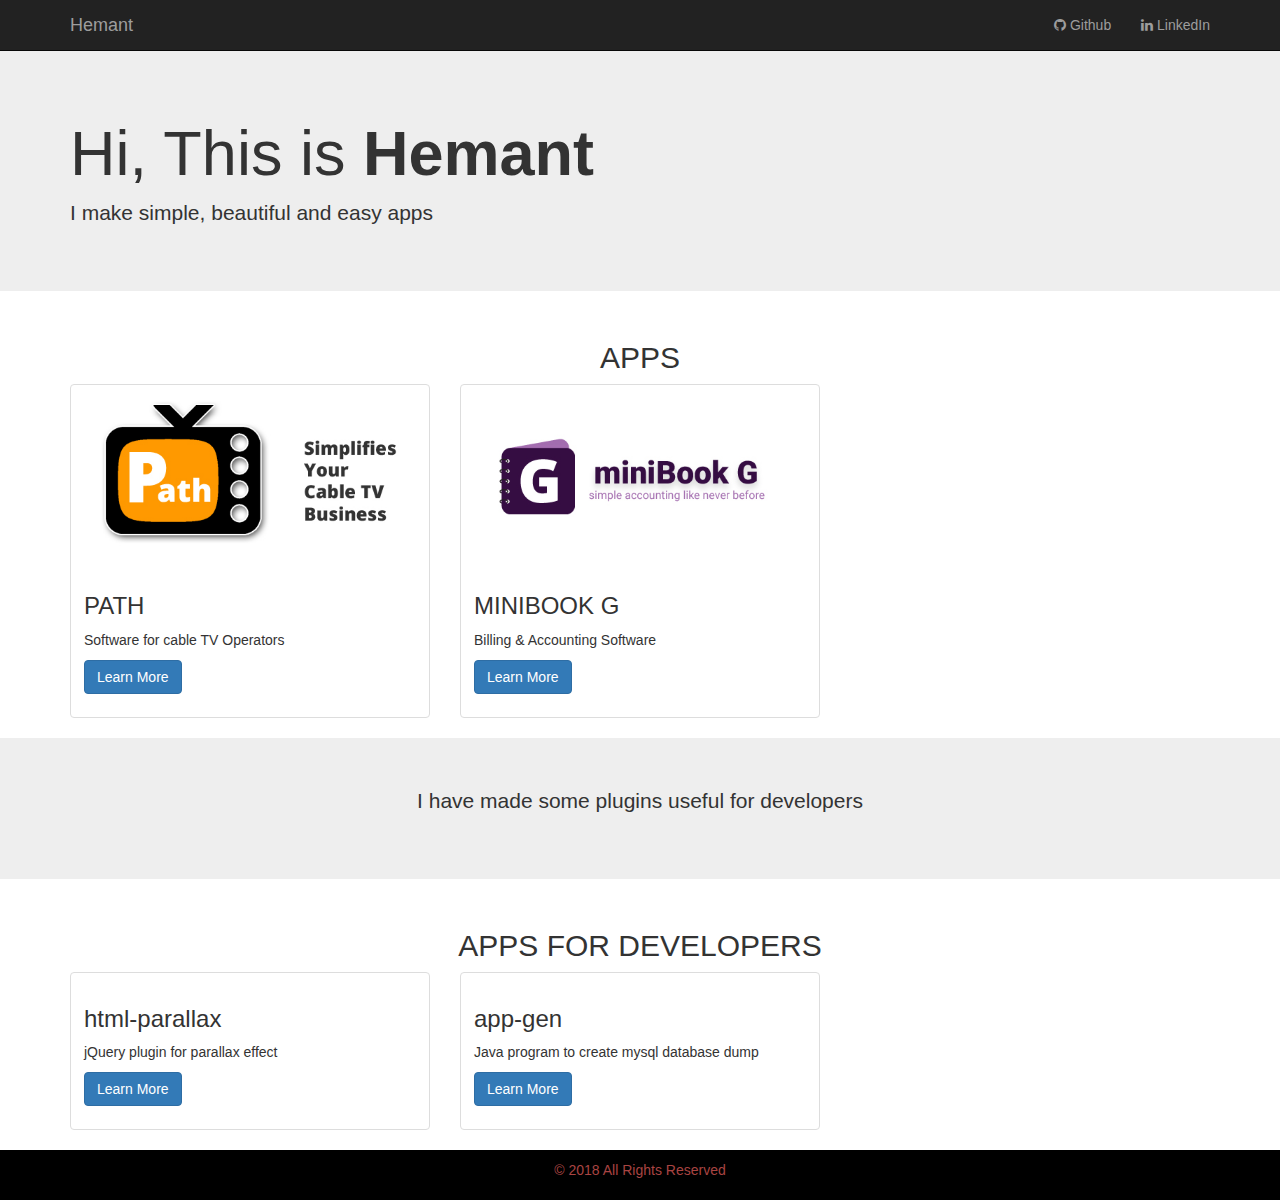
<file: index.html>
<!DOCTYPE html>
<!--
To change this license header, choose License Headers in Project Properties.
To change this template file, choose Tools | Templates
and open the template in the editor.
-->
<html>
	<head>
		<meta charset="utf-8">
		<meta http-equiv="X-UA-Compatible" content="IE=edge">
		<meta name="viewport" content="width=device-width, initial-scale=1">
		<!-- The above 3 meta tags *must* come first in the head; any other head content must come *after* these tags -->
		<title>Hemant Makhija - More than a programmer</title>

		<!-- Bootstrap -->
		<link href="css/bootstrap.min.css" rel="stylesheet">
		<link href="css/font-awesome.min.css" rel="stylesheet">
		<link href="css/local.css" rel="stylesheet">

		<!-- HTML5 shim and Respond.js for IE8 support of HTML5 elements and media queries -->
		<!-- WARNING: Respond.js doesn't work if you view the page via file:// -->
		<!--[if lt IE 9]>
		  <script src="https://oss.maxcdn.com/html5shiv/3.7.2/html5shiv.min.js"></script>
		  <script src="https://oss.maxcdn.com/respond/1.4.2/respond.min.js"></script>
		<![endif]-->
		
		<meta name="google-site-verification" content="Efg3JwgYfD87UXG9laAUeaV7BcRV75jzEermni8PiPk" />

	</head>

	<body>

		<nav class="navbar navbar-inverse navbar-static-top">
			<div class="container">
				<!-- Brand and toggle get grouped for better mobile display -->
				<div class="navbar-header">
					<button type="button" class="navbar-toggle collapsed" data-toggle="collapse" data-target="#bs-example-navbar-collapse-1" aria-expanded="false">
						<span class="sr-only">Toggle navigation</span>
						<span class="icon-bar"></span>
						<span class="icon-bar"></span>
						<span class="icon-bar"></span>
					</button>
					<a class="navbar-brand" href="#">Hemant</a>
				</div>

				<!-- Collect the nav links, forms, and other content for toggling -->
				<div class="collapse navbar-collapse" id="bs-example-navbar-collapse-1">
					<ul class="nav navbar-nav navbar-right">
						<li><a href="html-parallax.html"><i class="fa fa-github"></i> Github</a></li>
						<li><a href="html-parallax.html"><i class="fa fa-linkedin"></i> LinkedIn</a></li>
					</ul>
				</div><!-- /.navbar-collapse -->
			</div><!-- /.container-fluid -->
		</nav>

		<div class="jumbotron">
			<div class="container">

				<h1>Hi, This is <strong>Hemant</strong></h1>
				<p>I make simple, beautiful and easy apps</p>

			</div>
		</div>

		<div>
			<div class="container">
				<h2 class="text-center">APPS</h2>


				<div class="row">

					<div class="col-sm-6 col-md-4">
						<div class="thumbnail">
							<img src="img/splash.jpg" class="img-responsive"/>
							<div class="caption">
								<h3>PATH</h3>
								<p>Software for cable TV Operators</p>
								<p>
									<a href="path.html" class="btn btn-primary">Learn More</a>
								</p>
							</div>
						</div>
					</div>

					<div class="col-sm-6 col-md-4">
						<div class="thumbnail">
							<img src="img/splash-minibook-g.jpg" class="img-responsive"/>
							<div class="caption">
								<h3>MINIBOOK G</h3>
								<p>Billing &AMP; Accounting Software</p>
								<p>
									<a href="minibook_g.html" class="btn btn-primary">Learn More</a>
								</p>
							</div>
						</div>
					</div>

				</div>
			</div>
		</div>

		<div class="jumbotron">
			<div class="container">
				<p class="text-center">I have made some plugins useful for developers</p>
			</div>
		</div>

		<div>
			<div class="container">
				<h2 class="text-center">APPS FOR DEVELOPERS</h2>


				<div class="row">

					<div class="col-sm-6 col-md-4">
						<div class="thumbnail">
							<div class="caption">
								<h3>html-parallax</h3>
								<p>jQuery plugin for parallax effect</p>
								<p>
									<a href="html-parallax.html" class="btn btn-primary">Learn More</a>
								</p>
							</div>
						</div>
					</div>

					<div class="col-sm-6 col-md-4">
						<div class="thumbnail">
							<div class="caption">
								<h3>app-gen</h3>
								<p>Java program to create mysql database dump</p>
								<p>
									<a href="https://github.com/mjmakhija/app_gen" class="btn btn-primary">Learn More</a>
								</p>
							</div>
						</div>
					</div>

				</div>
			</div>
		</div>

		<div class="l-footer-bottom">
			<p class="text-center text-danger">&copy; 2018 All Rights Reserved </p>
		</div>

		<script src="js/local.js"></script>
	</body>
</html>
</file>
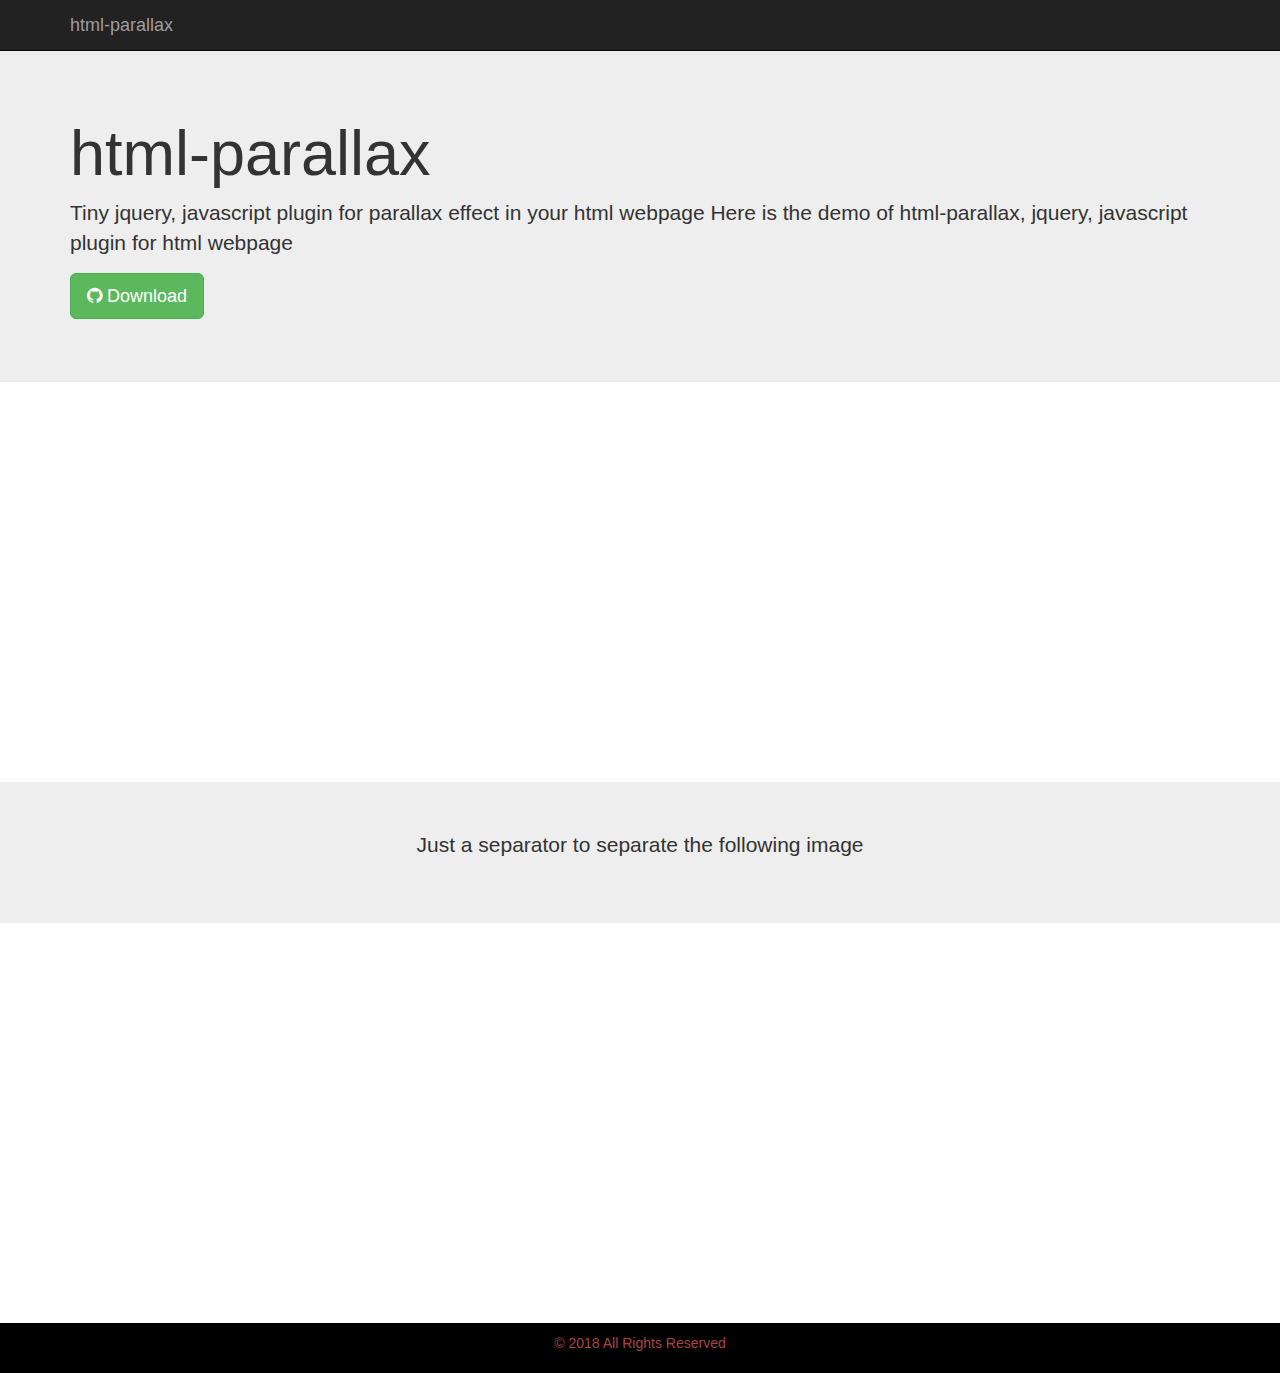
<file: html-parallax.html>
<!DOCTYPE html>
<html lang="en">
	<head>
		<meta charset="utf-8">
		<meta http-equiv="X-UA-Compatible" content="IE=edge">
		<meta name="viewport" content="width=device-width, initial-scale=1">
		<!-- The above 3 meta tags *must* come first in the head; any other head content must come *after* these tags -->
		<title>html-parallax demo, Parallax plugin for html using javascript, jquery and css</title>

		<!-- Bootstrap -->
		<link href="css/bootstrap.min.css" rel="stylesheet">
		<link href="css/font-awesome.min.css" rel="stylesheet">
		<link href="css/local.css" rel="stylesheet">

		<!-- HTML5 shim and Respond.js for IE8 support of HTML5 elements and media queries -->
		<!-- WARNING: Respond.js doesn't work if you view the page via file:// -->
		<!--[if lt IE 9]>
		  <script src="https://oss.maxcdn.com/html5shiv/3.7.2/html5shiv.min.js"></script>
		  <script src="https://oss.maxcdn.com/respond/1.4.2/respond.min.js"></script>
		<![endif]-->

		<style>
			.l-parallax{
				height: 400px;
				background-size: cover;
				background-position: center;
			}
		</style>
	</head>
	<body>

		<nav class="navbar navbar-inverse navbar-static-top">
			<div class="container">
				<!-- Brand and toggle get grouped for better mobile display -->
				<div class="navbar-header">
					<button type="button" class="navbar-toggle collapsed" data-toggle="collapse" data-target="#bs-example-navbar-collapse-1" aria-expanded="false">
						<span class="sr-only">Toggle navigation</span>
						<span class="icon-bar"></span>
						<span class="icon-bar"></span>
						<span class="icon-bar"></span>
					</button>
					<a class="navbar-brand" href="#">html-parallax</a>
				</div>

			</div><!-- /.container-fluid -->
		</nav>

		<div class="jumbotron no-bottom-margin">
			<div class="container">
				<h1>html-parallax</h1>
				<p>
					Tiny jquery, javascript plugin for parallax effect in your html webpage
					Here is the demo of html-parallax, jquery, javascript plugin for html webpage
				</p>
				<p><a class="btn btn-success btn-lg" href="https://github.com/mjmakhija/html-parallax" role="button"><i class="fa fa-github" title="Download"></i> Download</a></p>
			</div>

		</div>

		<div class="l-parallax" style="background-image: url(https://upload.wikimedia.org/wikipedia/commons/3/36/Hopetoun_falls.jpg);" data-speed="0.5"></div>

		<div class="jumbotron no-bottom-margin">
			<div class="container">
				<p class="text-center">
					Just a separator to separate the following image
				</p>
			</div>

		</div>

		<div class="l-parallax" style="background-image: url(https://upload.wikimedia.org/wikipedia/commons/e/ed/Seneca-nature-trail_-_West_Virginia_-_ForestWander.jpg);" data-speed="0.5"></div>

		<div class="l-footer-bottom">
			<p class="text-center text-danger">&copy; 2018 All Rights Reserved </p>
		</div>

		<!-- jQuery (necessary for Bootstrap's JavaScript plugins) -->
		<script src="js/jquery.min.js"></script>
		<!-- Include all compiled plugins (below), or include individual files as needed -->
		<script src="js/bootstrap.min.js"></script>
		<script src="js/html-parallax.js" type="text/javascript"></script>

		<script>
			$(document).ready(function () {
				$(".l-parallax").parallax();
			});
		</script>
	</body>
</html>
</file>
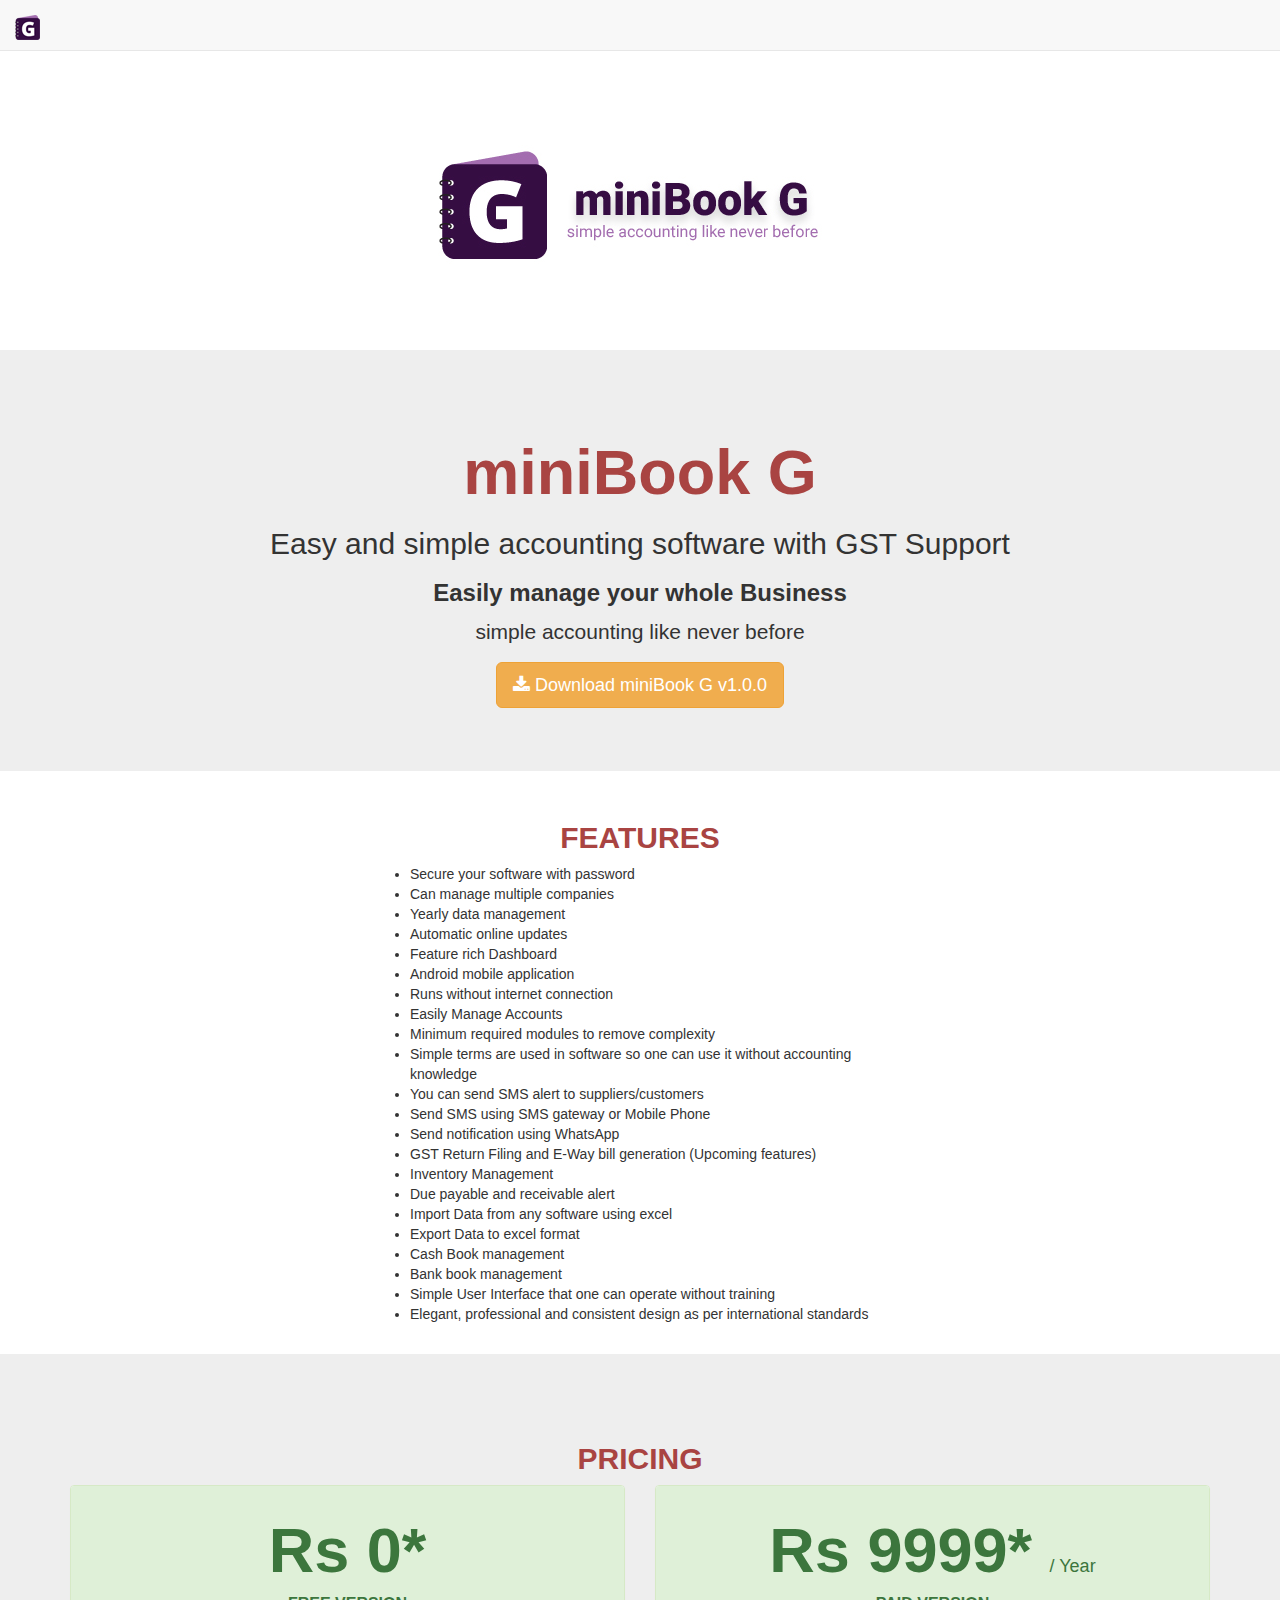
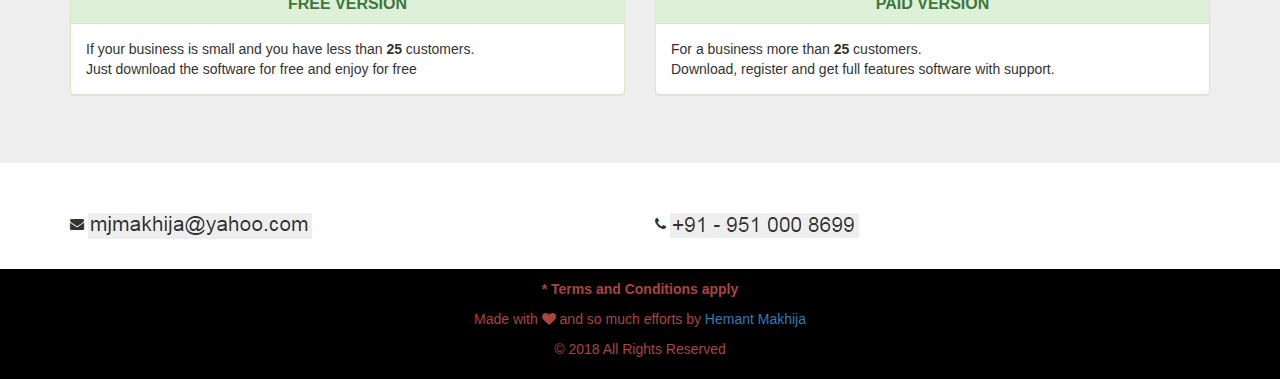
<file: minibook_g.html>
<!DOCTYPE html>
<html lang="en">
	<head>
		<meta charset="utf-8">
		<meta http-equiv="X-UA-Compatible" content="IE=edge">
		<meta name="viewport" content="width=device-width, initial-scale=1">
		<!-- The above 3 meta tags *must* come first in the head; any other head content must come *after* these tags -->
		<title>miniBook G | Easy and simple accounting software with GST Support | India</title>

		<!-- Bootstrap -->
		<link href="css/bootstrap.min.css" rel="stylesheet">
		<link href="css/font-awesome.min.css" rel="stylesheet">
		<link href="css/local.css" rel="stylesheet">

		<!-- HTML5 shim and Respond.js for IE8 support of HTML5 elements and media queries -->
		<!-- WARNING: Respond.js doesn't work if you view the page via file:// -->
		<!--[if lt IE 9]>
		  <script src="https://oss.maxcdn.com/html5shiv/3.7.2/html5shiv.min.js"></script>
		  <script src="https://oss.maxcdn.com/respond/1.4.2/respond.min.js"></script>
		<![endif]-->

	</head>
	<body>

		<nav class="navbar navbar-default navbar-fixed-top">
			<div class="container-fluid">
				<!-- Brand and toggle get grouped for better mobile display -->
				<div class="navbar-header">
					<button type="button" class="navbar-toggle collapsed" data-toggle="collapse" data-target="#bs-example-navbar-collapse-1" aria-expanded="false">
						<span class="sr-only">Toggle navigation</span>
						<span class="icon-bar"></span>
						<span class="icon-bar"></span>
						<span class="icon-bar"></span>
					</button>
					<a class="navbar-brand" href="#">
						<img class="img-responsive" alt="Brand" src="img/logo-minibook-g.png">
					</a>
				</div>
			</div><!-- /.container-fluid -->
		</nav>

		<div class="container">
			<br/>
			<br/>
			<br/>
			<br/>
			<div class="text-center">
				<img class="img-responsive" src="img/splash-minibook-g.jpg" />
			</div>
			<br/>
		</div>

		<div class="jumbotron">
			<br/>
			<div class="container">
				<h1 class="text-center"><strong class="text-danger">miniBook G</strong></h1>
				<h2 class="text-center"> Easy and simple accounting software with GST Support</h2>
				<h3 class="text-center"><strong>Easily manage your whole Business</strong></h3>
				<p class="text-center">
					simple accounting like never before
				</p>
				<p class="text-center"><a class="btn btn-warning btn-lg" href="https://drive.google.com/uc?id=1wcZob_SEw8Sc3WqbdeJIKT1n2yyfClQZ&export=download" role="button"><i class="fa fa-download" title="Download"></i> Download miniBook G v1.0.0</a></p>
			</div>
		</div>

		<div class="container">
			<h2 class="text-center text-uppercase text-danger"><strong>Features</strong></h2>
			<div class="col-md-6 col-md-offset-3">
				<ul>
					<li>Secure your software with password</li>
					<li>Can manage multiple companies</li>
					<li>Yearly data management</li>
					<li>Automatic online updates</li>
					<li>Feature rich Dashboard</li>
					<li>Android mobile application</li>
					<li>Runs without internet connection</li>
					<li>Easily Manage Accounts</li>
					<li>Minimum required modules to remove complexity</li>
					<li>Simple terms are used in software so one can use it without accounting knowledge</li>
					<li>You can send SMS alert to suppliers/customers</li>
					<li>Send SMS using SMS gateway or Mobile Phone</li>
					<li>Send notification using WhatsApp</li>
					<li>GST Return Filing and E-Way bill generation (Upcoming features)</li>
					<li>Inventory Management</li>
					<li>Due payable and receivable alert</li>
					<li>Import Data from any software using excel</li>
					<li>Export Data to excel format</li>
					<li>Cash Book management</li>
					<li>Bank book management</li>
					<li>Simple User Interface that one can operate without training</li>
					<li>Elegant, professional and consistent design as per international standards</li>
				</ul>
				<br/>
			</div>

		</div>

		<div class="jumbotron">
			<br/>
			<div class="container">
				<h2 class="text-center"><strong class="text-danger">PRICING</strong></h2>

				<div class="row">
					<div class="col-md-6">
						<div class="panel panel-success">
							<div class="panel-heading">
								<h1 class="text-center"><strong>Rs 0*</strong></h1>
								<h3 class="panel-title text-center"><strong>FREE VERSION</strong></h3>
							</div>
							<div class="panel-body">
								If your business is small and you have less than <strong>25</strong> customers.
								<br/>
								Just download the software for free and enjoy for free
							</div>
						</div>
					</div>

					<div class="col-md-6">
						<div class="panel panel-success">
							<div class="panel-heading">
								<h1 class="text-center"><strong>Rs 9999* </strong><span class="h4">/ Year</span></h1>
								<h3 class="panel-title text-center"><strong>PAID VERSION</strong></h3>
							</div>
							<div class="panel-body">
								For a business more than <strong>25</strong> customers.
								<br/>
								Download, register and get full features software with support.
							</div>
						</div>
					</div>

				</div>

			</div>
		</div>

		<div>
			<br/>
			<div class="container">

				<div class="row">
					<div class="col-md-6">
						<p><strong><i class="fa fa-envelope"></i></strong> 
							<img src="img/email.jpg"/>
						</p>
					</div>



					<div class="col-md-6">
						<p><strong><i class="fa fa-phone"></i></strong> 
							<img src="img/phone.jpg"/>
						</p>
					</div>

				</div>

			</div>
			<br/>
		</div>


		<div class="l-footer-bottom">
			<p class="text-center text-danger"><strong>* Terms and Conditions apply</strong></p>
			<p class="text-center text-danger">Made with <i class="fa fa-heart"></i> and so much efforts by <a href="https://mjmakhija.github.io/">Hemant Makhija</a></p>
			<p class="text-center text-danger">&copy; 2018 All Rights Reserved </p>
		</div>

		<!-- jQuery (necessary for Bootstrap's JavaScript plugins) -->
		<script src="js/jquery.min.js"></script>
		<!-- Include all compiled plugins (below), or include individual files as needed -->
		<script src="js/bootstrap.min.js"></script>
		<script src="js/local.js"></script>

	</body>
</html>
</file>
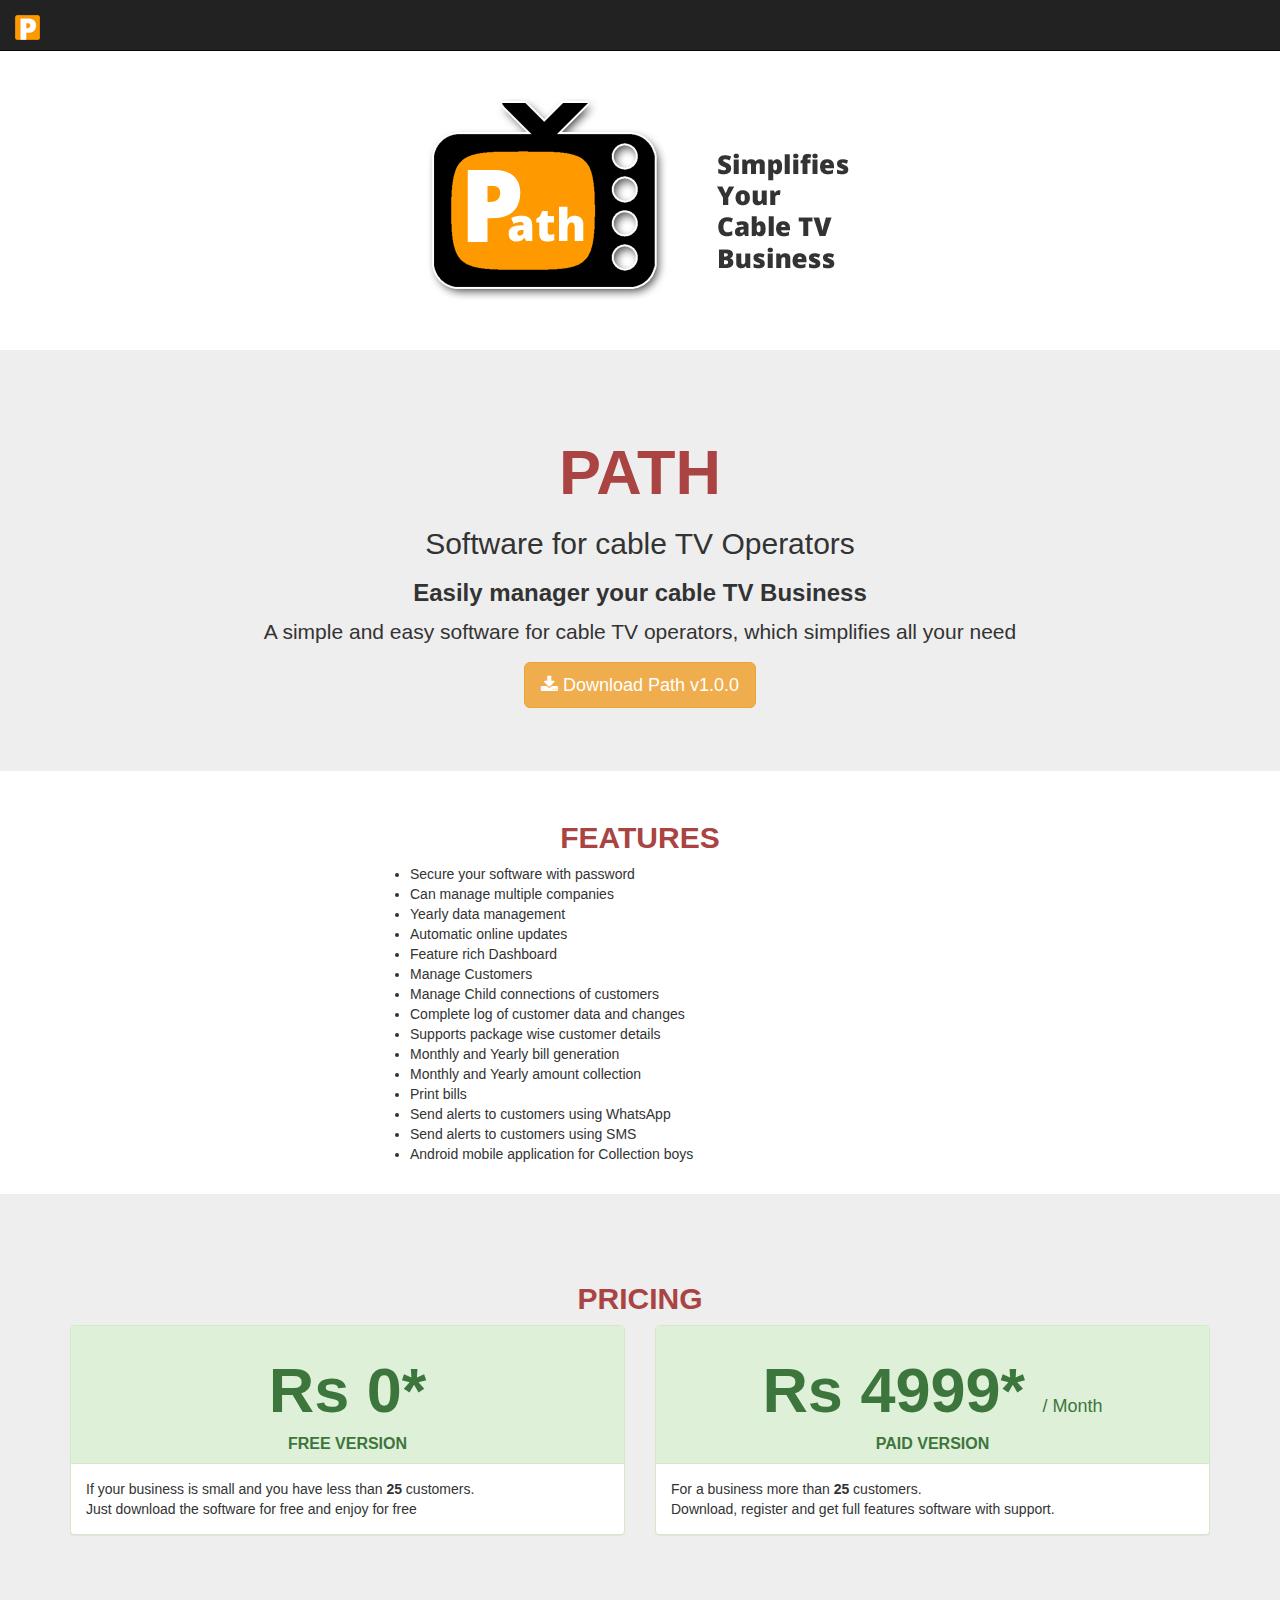
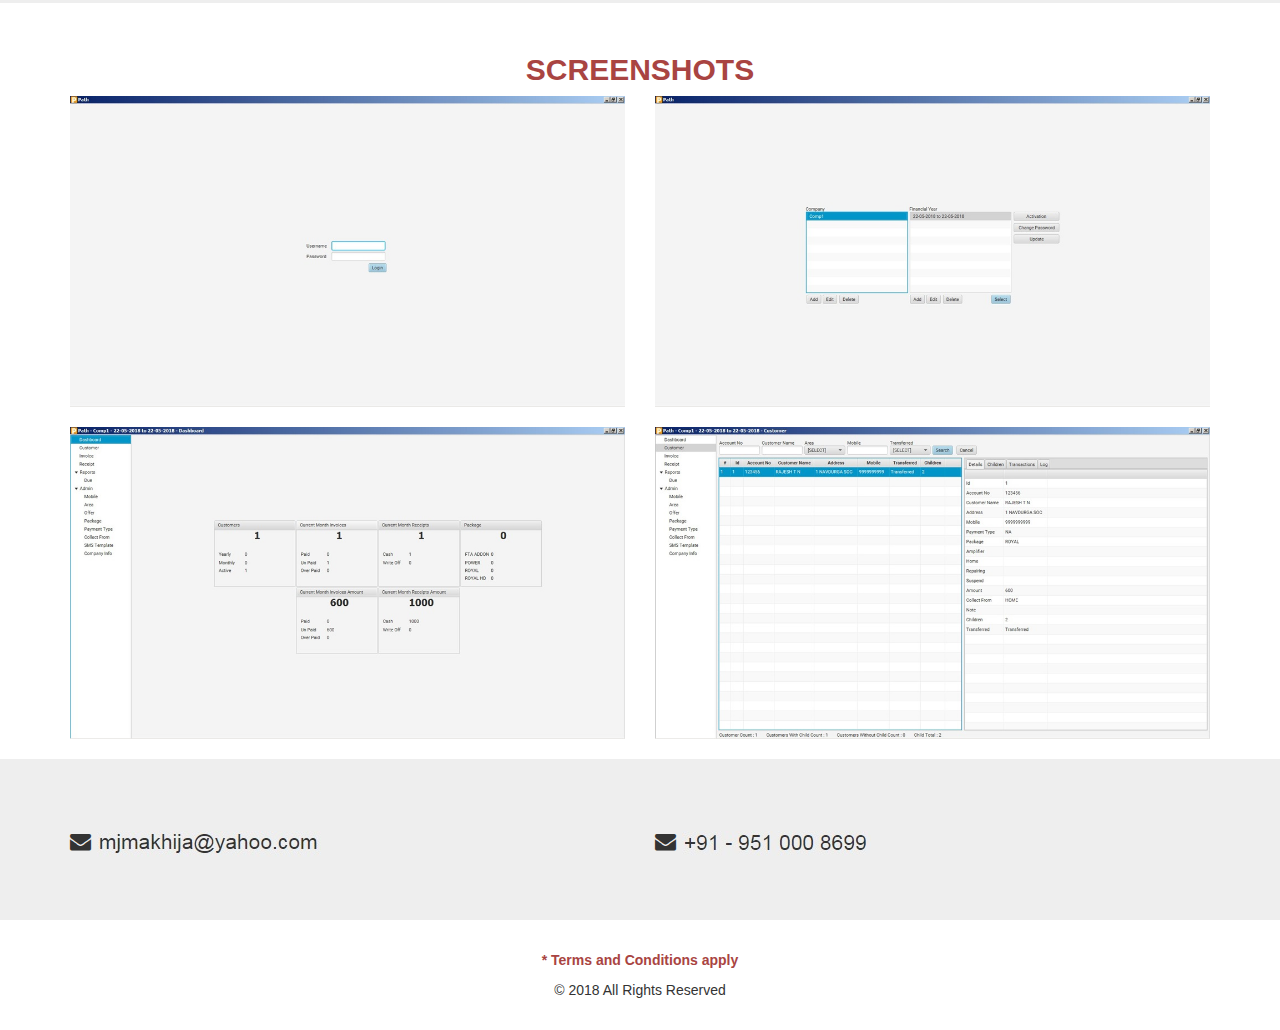
<file: path.html>
<!DOCTYPE html>
<html lang="en">
	<head>
		<meta charset="utf-8">
		<meta http-equiv="X-UA-Compatible" content="IE=edge">
		<meta name="viewport" content="width=device-width, initial-scale=1">
		<!-- The above 3 meta tags *must* come first in the head; any other head content must come *after* these tags -->
		<title>Path | Software for Cable TV Operators | India</title>

		<!-- Bootstrap -->
		<link href="css/bootstrap.min.css" rel="stylesheet">
		<link href="css/font-awesome.min.css" rel="stylesheet">

		<!-- HTML5 shim and Respond.js for IE8 support of HTML5 elements and media queries -->
		<!-- WARNING: Respond.js doesn't work if you view the page via file:// -->
		<!--[if lt IE 9]>
		  <script src="https://oss.maxcdn.com/html5shiv/3.7.2/html5shiv.min.js"></script>
		  <script src="https://oss.maxcdn.com/respond/1.4.2/respond.min.js"></script>
		<![endif]-->

		<style>
			.l-parallax{
				height: 400px;
				background-size: cover;
				background-position: center;
			}
		</style>
	</head>
	<body>

		<nav class="navbar navbar-inverse navbar-fixed-top">
			<div class="container-fluid">
				<!-- Brand and toggle get grouped for better mobile display -->
				<div class="navbar-header">
					<button type="button" class="navbar-toggle collapsed" data-toggle="collapse" data-target="#bs-example-navbar-collapse-1" aria-expanded="false">
						<span class="sr-only">Toggle navigation</span>
						<span class="icon-bar"></span>
						<span class="icon-bar"></span>
						<span class="icon-bar"></span>
					</button>
					<a class="navbar-brand" href="#">
						<img class="img-responsive" alt="Brand" src="img/logo.png">
					</a>
				</div>
			</div><!-- /.container-fluid -->
		</nav>

		<div class="container">
			<br/>
			<br/>
			<br/>
			<br/>
			<div class="text-center">
				<img src="img/splash.jpg" />
			</div>
			<br/>
		</div>

		<div class="jumbotron">
			<br/>
			<div class="container">
				<h1 class="text-center"><strong class="text-danger">PATH</strong></h1>
				<h2 class="text-center"> Software for cable TV Operators</h2>
				<h3 class="text-center"><strong>Easily manager your cable TV Business</strong></h3>
				<p class="text-center">
					A simple and easy software for cable TV operators, which simplifies all your need
				</p>
				<p class="text-center"><a class="btn btn-warning btn-lg" href="" role="button"><i class="fa fa-download" title="Download"></i> Download Path v1.0.0</a></p>
			</div>
		</div>

		<div class="container">
			<h2 class="text-center text-uppercase text-danger"><strong>Features</strong></h2>
			<div class="col-md-6 col-md-offset-3">
				<ul>
					<li>Secure your software with password</li>
					<li>Can manage multiple companies</li>
					<li>Yearly data management</li>
					<li>Automatic online updates</li>
					<li>Feature rich Dashboard</li>
					<li>Manage Customers</li>
					<li>Manage Child connections of customers</li>
					<li>Complete log of customer data and changes</li>
					<li>Supports package wise customer details</li>
					<li>Monthly and Yearly bill generation</li>
					<li>Monthly and Yearly amount collection</li>
					<li>Print bills</li>
					<li>Send alerts to customers using WhatsApp</li>
					<li>Send alerts to customers using SMS</li>
					<li>Android mobile application for Collection boys</li>
				</ul>
				<br/>
			</div>

		</div>

		<div class="jumbotron">
			<br/>
			<div class="container">
				<h2 class="text-center"><strong class="text-danger">PRICING</strong></h2>

				<div class="row">
					<div class="col-md-6">
						<div class="panel panel-success">
							<div class="panel-heading">
								<h1 class="text-center"><strong>Rs 0*</strong></h1>
								<h3 class="panel-title text-center"><strong>FREE VERSION</strong></h3>
							</div>
							<div class="panel-body">
								If your business is small and you have less than <strong>25</strong> customers.
								<br/>
								Just download the software for free and enjoy for free
							</div>
						</div>
					</div>

					<div class="col-md-6">
						<div class="panel panel-success">
							<div class="panel-heading">
								<h1 class="text-center"><strong>Rs 4999* </strong><span class="h4">/ Month</span></h1>
								<h3 class="panel-title text-center"><strong>PAID VERSION</strong></h3>
							</div>
							<div class="panel-body">
								For a business more than <strong>25</strong> customers.
								<br/>
								Download, register and get full features software with support.
							</div>
						</div>
					</div>

				</div>

			</div>
		</div>

		<div class="container">
			<h2 class="text-center text-uppercase text-danger"><strong>SCREENSHOTS</strong></h2>

			<div class="row">
				<div class="col-md-6">
					<a href="img/1.jpg">
						<img class="img-responsive" src="img/1.jpg" />
					</a>
				</div>				
				<div class="col-md-6">
					<a href="img/2.jpg">
						<img class="img-responsive" src="img/2.jpg" />
					</a>
				</div>				
			</div>

			<br/>

			<div class="row">
				<div class="col-md-6">
					<a href="img/3.jpg">
						<img class="img-responsive" src="img/3.jpg" />
					</a>
				</div>				
				<div class="col-md-6">
					<a href="img/4.jpg">
						<img class="img-responsive" src="img/4.jpg" />
					</a>
				</div>				
			</div>

			<br/>

		</div>

		<div class="jumbotron">
			<br/>
			<div class="container">

				<div class="row">
					<div class="col-md-6">
						<p><strong><i class="fa fa-envelope"></i></strong> 
							<img src="img/email.jpg"/>
						</p>
					</div>

					<div class="col-md-6">
						<p><strong><i class="fa fa-envelope"></i></strong> 
							<img src="img/phone.jpg"/>
						</p>
					</div>

				</div>

			</div>
		</div>
		<div>
			<p class="text-center text-danger"><strong>* Terms and Conditions apply</strong></p>
			<p class="text-center">&copy; 2018 All Rights Reserved </p>
			<br/>
		</div>

		<!-- jQuery (necessary for Bootstrap's JavaScript plugins) -->
		<script src="js/jquery.min.js"></script>
		<!-- Include all compiled plugins (below), or include individual files as needed -->
		<script src="js/bootstrap.min.js"></script>

	</body>
</html>
</file>
<file: css/local.css>
.navbar{
	margin-bottom: 0;
}

.text-center .img-responsive{
	display: inline-block;
}

.l-footer-bottom{
	background: #000;
	padding: 10px 0;
}

iframe{
	width: 100%;
	height: 100%;
}

.no-bottom-margin{
	margin-bottom: 0;
}
</file>
